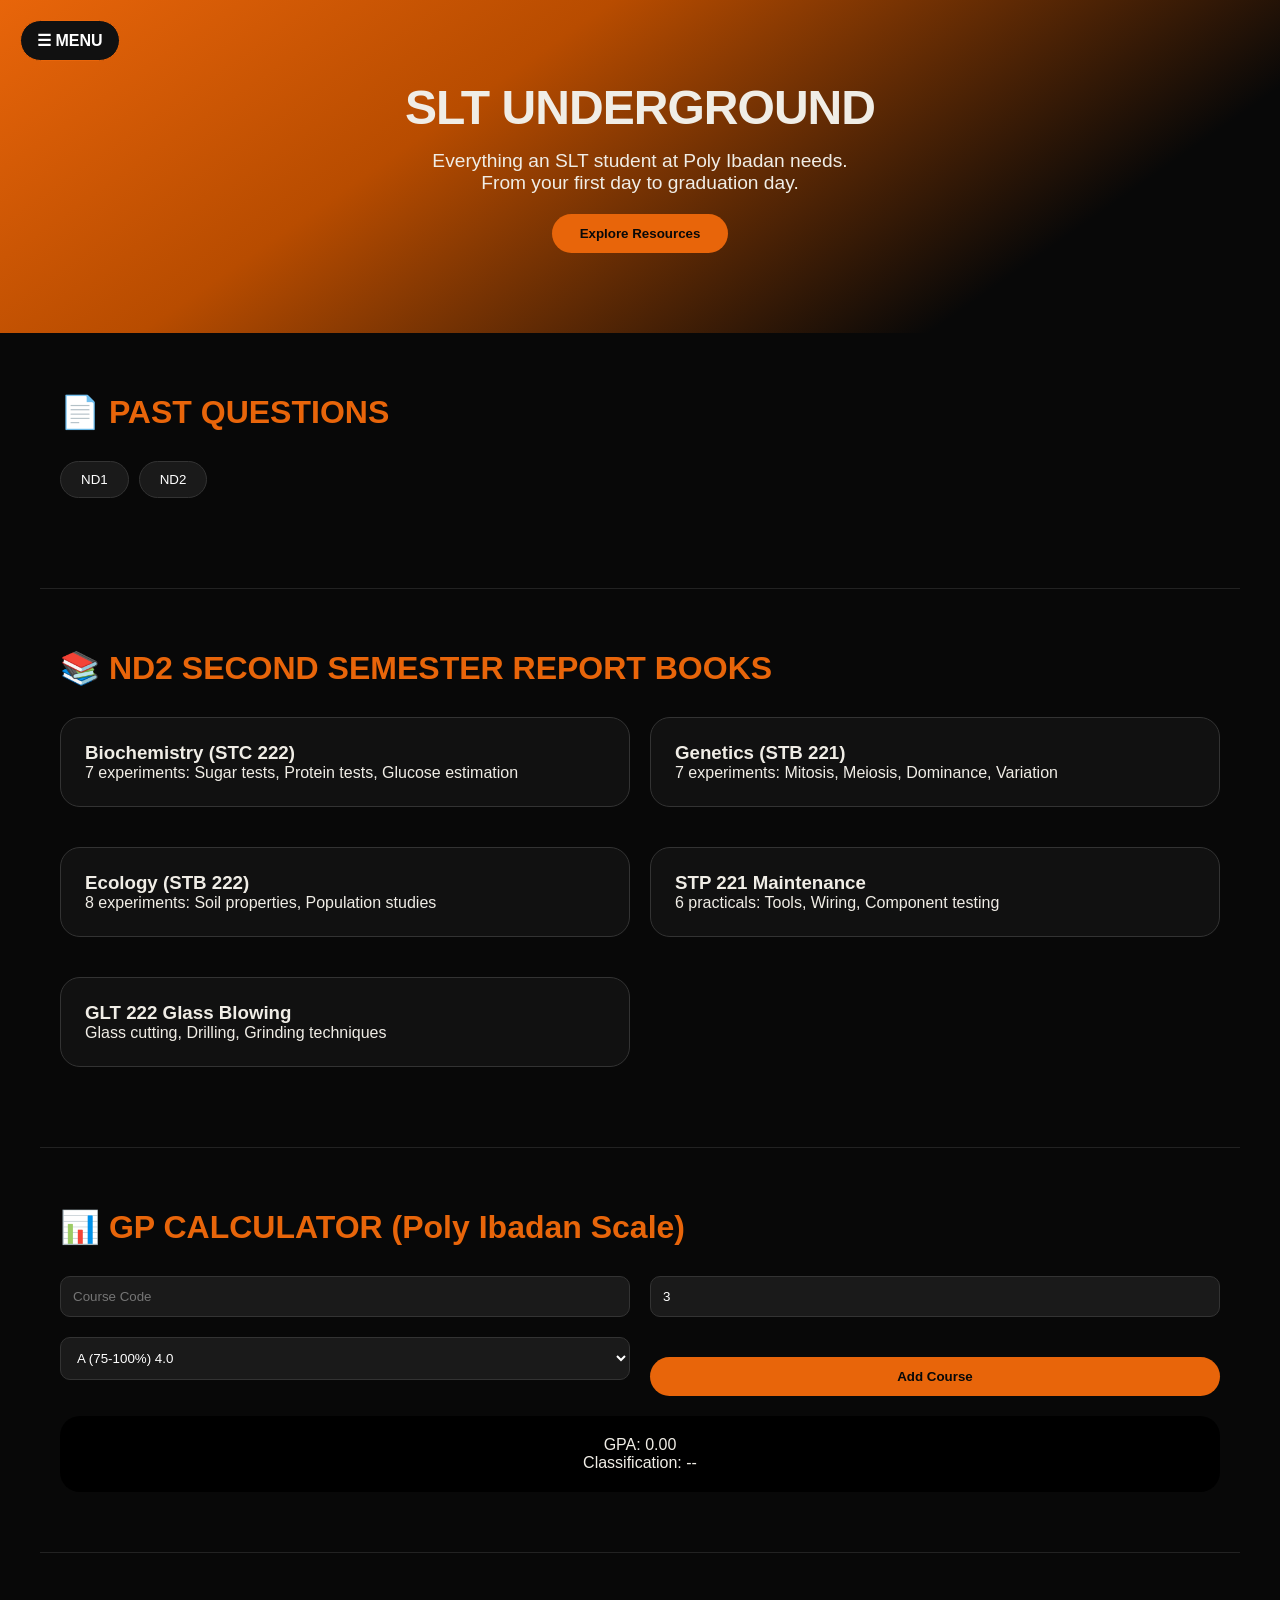
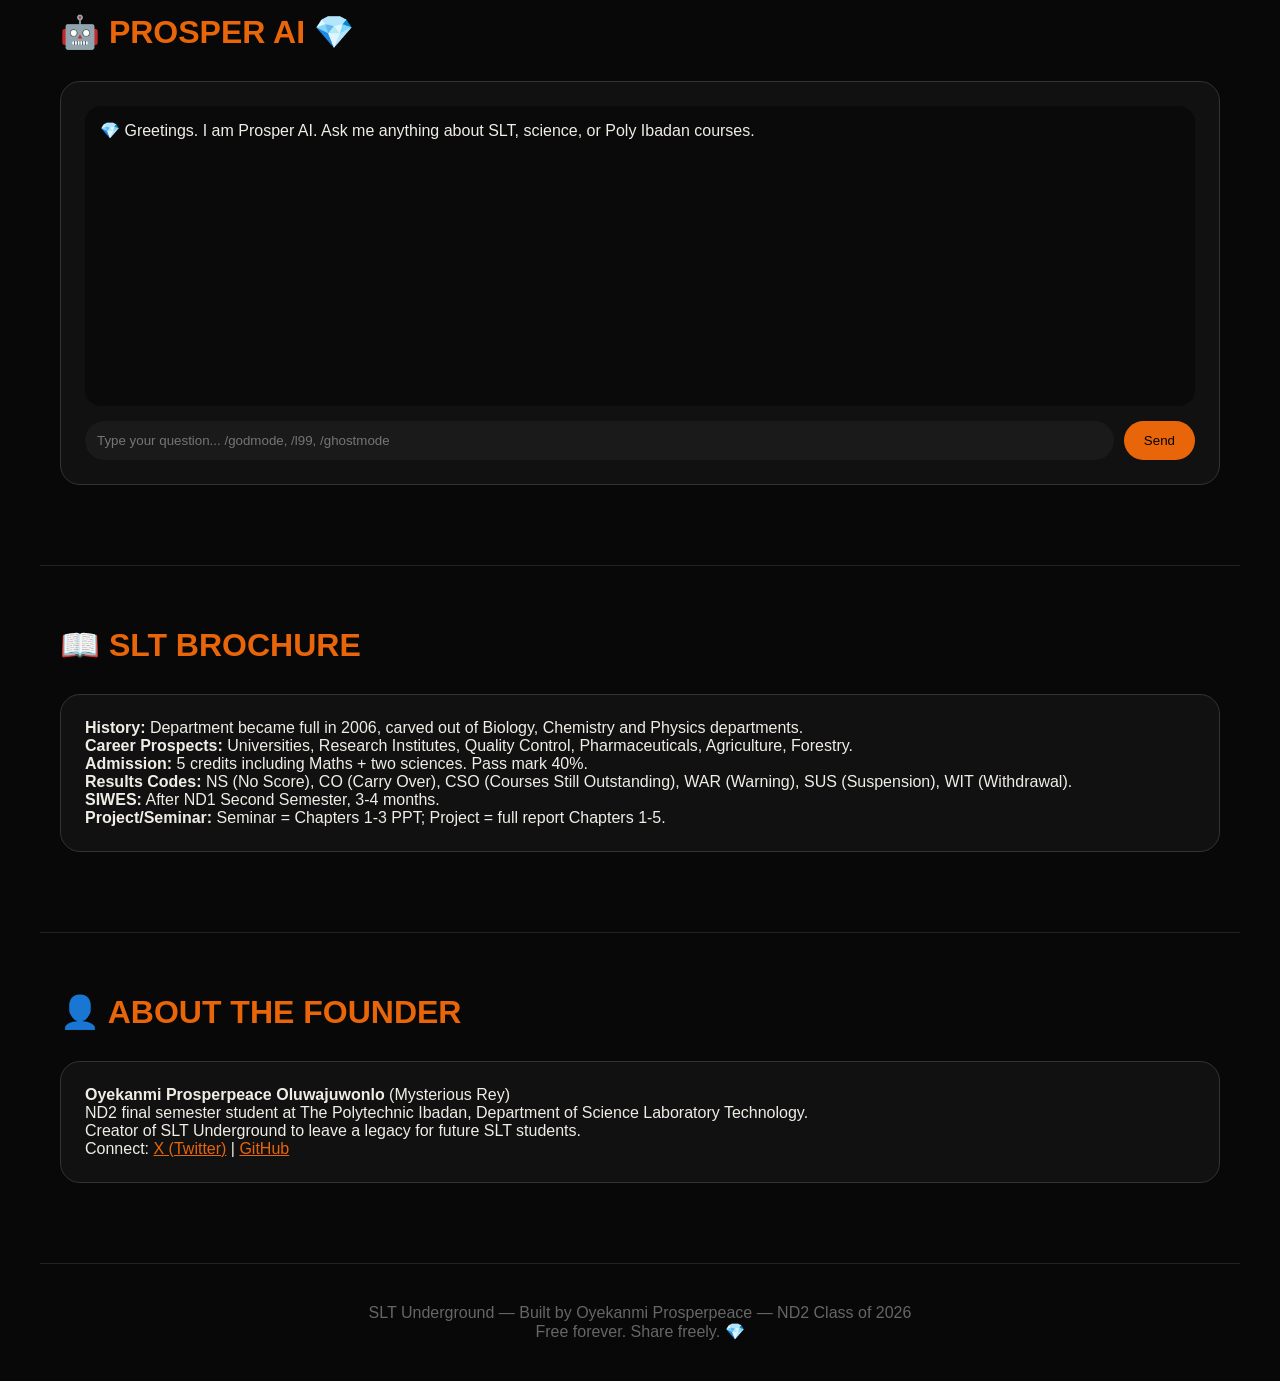
<file: index.html>
<!DOCTYPE html>
<html lang="en">
<head>
    <meta charset="UTF-8">
    <meta name="viewport" content="width=device-width, initial-scale=1.0">
    <title>SLT Underground - Everything an SLT Student Needs</title>
    <style>
        * {
            margin: 0;
            padding: 0;
            box-sizing: border-box;
        }
        body {
            background: #080808;
            color: #F0EDE6;
            font-family: 'Segoe UI', Tahoma, Geneva, Verdana, sans-serif;
        }
        /* Header with burnt orange gradient */
        .hero {
            background: linear-gradient(145deg, #E8650A 0%, #B84C00 35%, #080808 80%);
            padding: 80px 20px;
            text-align: center;
            position: relative;
        }
        h1 {
            font-size: 3rem;
            letter-spacing: -0.02em;
        }
        .btn-orange {
            background: #E8650A;
            border: none;
            padding: 12px 28px;
            border-radius: 40px;
            color: #080808;
            font-weight: bold;
            cursor: pointer;
            margin-top: 20px;
            display: inline-block;
            text-decoration: none;
        }
        .section {
            padding: 60px 20px;
            max-width: 1200px;
            margin: 0 auto;
            border-bottom: 1px solid #222;
        }
        h2 {
            color: #E8650A;
            margin-bottom: 30px;
            font-size: 2rem;
        }
        .card {
            background: #111;
            border-radius: 20px;
            padding: 24px;
            border: 1px solid #333;
            margin-bottom: 20px;
        }
        .grid {
            display: grid;
            gap: 20px;
        }
        @media (min-width: 768px) {
            .grid {
                grid-template-columns: repeat(2, 1fr);
            }
        }
        .menu-btn {
            position: fixed;
            top: 20px;
            left: 20px;
            background: #111;
            border: 1px solid #E8650A;
            padding: 10px 16px;
            border-radius: 30px;
            cursor: pointer;
            z-index: 100;
            color: white;
            font-weight: bold;
        }
        .side-menu {
            position: fixed;
            top: 0;
            left: -280px;
            width: 260px;
            height: 100%;
            background: #0a0a0a;
            z-index: 200;
            transition: left 0.3s;
            padding: 80px 20px;
            border-right: 1px solid #E8650A;
        }
        .side-menu.open {
            left: 0;
        }
        .overlay {
            position: fixed;
            top: 0;
            left: 0;
            width: 100%;
            height: 100%;
            background: rgba(0,0,0,0.8);
            z-index: 150;
            display: none;
        }
        .side-menu a {
            display: block;
            color: #F0EDE6;
            text-decoration: none;
            padding: 12px 0;
            border-bottom: 1px solid #222;
        }
        .side-menu a:hover {
            color: #E8650A;
        }
        .pq-buttons {
            display: flex;
            flex-wrap: wrap;
            gap: 10px;
            margin-bottom: 30px;
        }
        .pq-btn {
            background: #1a1a1a;
            border: 1px solid #333;
            padding: 10px 20px;
            border-radius: 30px;
            cursor: pointer;
            color: white;
        }
        .pq-btn:hover, .pq-btn.active {
            background: #E8650A;
            color: #080808;
        }
        .exam-paper {
            background: #0a0a0a;
            border: 1px solid #E8650A;
            border-radius: 16px;
            padding: 30px;
            margin-top: 20px;
            max-height: 600px;
            overflow-y: auto;
            font-family: 'Courier New', monospace;
            font-size: 14px;
            line-height: 1.6;
            white-space: pre-wrap;
        }
        .download-btn {
            background: #E8650A;
            border: none;
            padding: 10px 20px;
            border-radius: 30px;
            cursor: pointer;
            margin-top: 15px;
            margin-right: 10px;
            font-weight: bold;
        }
        footer {
            text-align: center;
            padding: 40px;
            color: #666;
        }
        .coming-soon {
            background: #1a1a1a;
            padding: 40px;
            text-align: center;
            border-radius: 20px;
            color: #888;
        }
    </style>
</head>
<body>

<div class="menu-btn" id="menuBtn">☰ MENU</div>
<div class="overlay" id="overlay"></div>
<div class="side-menu" id="sideMenu">
    <a href="#" onclick="closeMenu(); showSection('home')">🏠 HOME</a>
    <a href="#" onclick="closeMenu(); showSection('pastq')">📄 PAST QUESTIONS</a>
    <a href="#" onclick="closeMenu(); showSection('reports')">📚 REPORT BOOKS</a>
    <a href="#" onclick="closeMenu(); showSection('gpcalc')">📊 GP CALCULATOR</a>
    <a href="#" onclick="closeMenu(); showSection('ai')">🤖 PROSPER AI</a>
    <a href="#" onclick="closeMenu(); showSection('brochure')">📖 SLT BROCHURE</a>
    <a href="#" onclick="closeMenu(); showSection('about')">👤 ABOUT</a>
</div>

<div class="hero" id="home">
    <h1>SLT UNDERGROUND</h1>
    <p style="margin-top: 15px; font-size: 1.2rem;">Everything an SLT student at Poly Ibadan needs.<br>From your first day to graduation day.</p>
    <button class="btn-orange" onclick="showSection('pastq')">Explore Resources</button>
</div>

<div class="section" id="pastq">
    <h2>📄 PAST QUESTIONS</h2>
    <div class="pq-buttons" id="levelButtons"></div>
    <div id="courseList"></div>
    <div id="examViewer" class="exam-paper" style="display: none;"></div>
</div>

<div class="section" id="reports">
    <h2>📚 ND2 SECOND SEMESTER REPORT BOOKS</h2>
    <div class="grid">
        <div class="card"><h3>Biochemistry (STC 222)</h3><p>7 experiments: Sugar tests, Protein tests, Glucose estimation</p></div>
        <div class="card"><h3>Genetics (STB 221)</h3><p>7 experiments: Mitosis, Meiosis, Dominance, Variation</p></div>
        <div class="card"><h3>Ecology (STB 222)</h3><p>8 experiments: Soil properties, Population studies</p></div>
        <div class="card"><h3>STP 221 Maintenance</h3><p>6 practicals: Tools, Wiring, Component testing</p></div>
        <div class="card"><h3>GLT 222 Glass Blowing</h3><p>Glass cutting, Drilling, Grinding techniques</p></div>
    </div>
</div>

<div class="section" id="gpcalc">
    <h2>📊 GP CALCULATOR (Poly Ibadan Scale)</h2>
    <div class="grid">
        <div><input type="text" id="courseCode" placeholder="Course Code" style="width:100%;padding:12px;background:#1a1a1a;border:1px solid #333;color:white;border-radius:10px;"></div>
        <div><input type="number" id="creditUnit" placeholder="Credit Unit" value="3" style="width:100%;padding:12px;background:#1a1a1a;border:1px solid #333;color:white;border-radius:10px;"></div>
        <div><select id="gradeSelect" style="width:100%;padding:12px;background:#1a1a1a;border:1px solid #333;color:white;border-radius:10px;">
            <option value="4.0">A (75-100%) 4.0</option><option value="3.5">AB (70-74) 3.5</option><option value="3.25">B (65-69) 3.25</option>
            <option value="3.0">BC (60-64) 3.0</option><option value="2.75">C (55-59) 2.75</option><option value="2.5">CD (50-54) 2.5</option>
            <option value="2.25">D (45-49) 2.25</option><option value="2.0">DE (40-44) 2.0</option><option value="0">F (0-39) 0</option>
        </select></div>
        <button class="btn-orange" id="addCourseBtn">Add Course</button>
    </div>
    <ul id="coursesList" style="list-style:none; margin-top:20px;"></ul>
    <div style="background:#000; padding:20px; border-radius:20px; text-align:center; margin-top:20px;">
        <p id="gpaResult">GPA: 0.00</p>
        <p id="classification">Classification: --</p>
    </div>
</div>

<div class="section" id="ai">
    <h2>🤖 PROSPER AI 💎</h2>
    <div class="card">
        <div id="chatBox" style="height:300px; overflow-y:auto; background:#0a0a0a; padding:15px; border-radius:16px; margin-bottom:15px;">
            <p>💎 Greetings. I am Prosper AI. Ask me anything about SLT, science, or Poly Ibadan courses.</p>
        </div>
        <div style="display:flex; gap:10px;">
            <input type="text" id="aiInput" placeholder="Type your question... /godmode, /l99, /ghostmode" style="flex:1; padding:12px; background:#1a1a1a; border:none; color:white; border-radius:30px;">
            <button id="sendAiBtn" style="background:#E8650A; border:none; padding:12px 20px; border-radius:30px; cursor:pointer;">Send</button>
        </div>
    </div>
</div>

<div class="section" id="brochure">
    <h2>📖 SLT BROCHURE</h2>
    <div class="card">
        <p><strong>History:</strong> Department became full in 2006, carved out of Biology, Chemistry and Physics departments.</p>
        <p><strong>Career Prospects:</strong> Universities, Research Institutes, Quality Control, Pharmaceuticals, Agriculture, Forestry.</p>
        <p><strong>Admission:</strong> 5 credits including Maths + two sciences. Pass mark 40%.</p>
        <p><strong>Results Codes:</strong> NS (No Score), CO (Carry Over), CSO (Courses Still Outstanding), WAR (Warning), SUS (Suspension), WIT (Withdrawal).</p>
        <p><strong>SIWES:</strong> After ND1 Second Semester, 3-4 months.</p>
        <p><strong>Project/Seminar:</strong> Seminar = Chapters 1-3 PPT; Project = full report Chapters 1-5.</p>
    </div>
</div>

<div class="section" id="about">
    <h2>👤 ABOUT THE FOUNDER</h2>
    <div class="card">
        <p><strong>Oyekanmi Prosperpeace Oluwajuwonlo</strong> (Mysterious Rey)</p>
        <p>ND2 final semester student at The Polytechnic Ibadan, Department of Science Laboratory Technology.</p>
        <p>Creator of SLT Underground to leave a legacy for future SLT students.</p>
        <p>Connect: <a href="https://x.com/OProsperpeace" style="color:#E8650A;">X (Twitter)</a> | <a href="https://github.com/prosperpeace04" style="color:#E8650A;">GitHub</a></p>
    </div>
</div>

<footer>
    <p>SLT Underground — Built by Oyekanmi Prosperpeace — ND2 Class of 2026</p>
    <p>Free forever. Share freely. 💎</p>
</footer>

<script>
    // Menu functions
    function closeMenu() {
        document.getElementById('sideMenu').classList.remove('open');
        document.getElementById('overlay').style.display = 'none';
    }
    document.getElementById('menuBtn').onclick = () => {
        document.getElementById('sideMenu').classList.add('open');
        document.getElementById('overlay').style.display = 'block';
    };
    document.getElementById('overlay').onclick = closeMenu;
    function showSection(id) {
        closeMenu();
        document.getElementById(id).scrollIntoView({ behavior: 'smooth' });
    }

    // Past Questions Database
    const pastQuestions = {
        "STB 121": `THE POLYTECHNIC, IBADAN
FACULTY OF SCIENCE
DEPARTMENT OF SCIENCE LABORATORY TECHNOLOGY

SECOND SEMESTER EXAMINATION, 2023/2024

COURSE TITLE: CELL BIOLOGY
COURSE CODE: STB 121
TIME: 2 HOURS

ANSWER ANY FOUR QUESTIONS

1a. Define cell.
1b. State the cell theory.
1c. State functions of: Mitochondria, Golgi apparatus, ER, Lysosome, Ribosome.

2a. Define Mitosis.
2b. Explain stages of mitosis with diagram.
2c. State three significance of Mitosis.

3a. Differentiate between respiration and fermentation.
3b. Give four differences between aerobic and anaerobic respiration.`,

        "STC 121": `THE POLYTECHNIC, IBADAN
DEPARTMENT OF SCIENCE LABORATORY TECHNOLOGY

SECOND SEMESTER EXAMINATION 2024/2025

COURSE CODE: STC 121
COURSE TITLE: ORGANIC CHEMISTRY I
TIME: 2 HOURS

ANSWER FOUR QUESTIONS

1a. Define Isomerism and Functional Group.
1b. State properties of Homologous Series.
1c. Draw: 2,4-dimethyl pentane, 1,3-dimethyl hexane.

2a. What is Homologous Series?
2b. State first three members of Alkenes.
2c. Draw structure of 3-ethyl-4,5-dimethyl-hept-1-yne.`,

        "STC 122": `THE POLYTECHNIC, IBADAN
SCIENCE LABORATORY TECHNOLOGY DEPARTMENT

SECOND SEMESTER EXAMINATION 2024/2025

COURSE CODE: STC 122
COURSE TITLE: PHYSICAL CHEMISTRY
TIME: 2 HOURS

ANSWER FOUR QUESTIONS

1a. Define Rate of chemical reaction and Vapour pressure.
1b. State six factors affecting rate of reaction.
1c. State Raoult's law.

2a. Define Electrolysis.
2b. State Faraday's First and Second Laws.
2c. Calculate mass of copper deposited with 3A for 2 hours.`,

        "STC 123": `THE POLYTECHNIC, IBADAN
DEPARTMENT OF SCIENCE LABORATORY TECHNOLOGY

SECOND SEMESTER EXAMINATION 2024/2025

COURSE CODE: STC 123
COURSE TITLE: ANALYTICAL CHEMISTRY
TIME: 2.5 HOURS

ANSWER FIVE QUESTIONS

1a. Differences between classical and instrumental methods.
1b. Define Qualitative and Quantitative Analysis.

2a. Prepare 500ml of 15% w/v glucose solution.
2b. Calculate dilution of H2SO4 from 1.50M to 0.05M.`,

        "GLT 121": `THE POLYTECHNIC, IBADAN
SCIENCE LABORATORY TECHNOLOGY DEPARTMENT

SECOND SEMESTER EXAMINATION 2024/2025

GLT 121: GENERAL LABORATORY TECHNIQUES II
TIME: 2 HOURS

ANSWER FOUR QUESTIONS

1a. Discuss safe storage of chemicals.
1b. Highlight ways to manage laboratory wastes.

2a. Mention ten ways purity can be achieved.
2b. Draw labelled diagram of distillation.

3a. Properties of ideal extraction solvents.
3b. Calculate grams of NaOH for 500ml of 0.5M solution.`,

        "COM 123": `THE POLYTECHNIC, IBADAN
DEPARTMENT OF COMPUTER STUDIES

SECOND SEMESTER EXAMINATION 2024/2025

COM 123: COMPUTER APPLICATION PACKAGES I
TIME: 2.5 HOURS

ANSWER ANY FOUR QUESTIONS

1a. What is Word Processing?
1b. Explain four features of Word Processing.
1c. State five advantages over manual typewriter.

2a. Differences between System and Application Software.
2b. Examples of System Software and Application Software.`,

        "PTD 121": `THE POLYTECHNIC, IBADAN
MECHANICAL ENGINEERING DEPARTMENT

SECOND SEMESTER EXAMINATION 2024/2025

PTD 121: TECHNICAL DRAWING
TIME: 2 HOURS

1a. Construct octagon in square of side 40mm.
1b. Construct pentagon and heptagon of side 50mm.
1c. Draw freehand sketch of six laboratory equipment.

2a. How many degrees in a circle, semi-circle, quadrant, right angle?
2b. Define lettering, styles and types.`,

        "STP 122": `THE POLYTECHNIC, IBADAN
FACULTY OF SCIENCE
DEPARTMENT OF SCIENCE LABORATORY TECHNOLOGY

SECOND SEMESTER EXAMINATION 2023/2024

STP 122: OPTICS AND WAVES
TIME: 2 HOURS

ANSWER ANY FOUR QUESTIONS

1a. List twelve eye defects.
1b. Range 25cm-250cm. Find power of spectacles.

2a. Differentiate between eye and camera.
2b. Lens powers -2.50D and +1.0D. Identify defects.

3a. List optical instruments.
3b. Telescope: objective 80cm, eyepiece 4cm. Find magnification.`,

        "EED 126": `THE POLYTECHNIC, IBADAN
SECOND SEMESTER EXAMINATION 2023/2024

EED 126: INTRODUCTION TO ENTREPRENEURSHIP

MULTIPLE CHOICE QUESTIONS

30. Challenges of self-employment except? (A) Broad responsibility (B) Time constraint (C) Uncertain future (D) Setting income
31. Warehousing is under which entrepreneurship? (A) Service (B) Technology (C) Social (D) Manufacturing
32. NERFUND means? (A) National Economic Reconstruction Funds (B) Nigeria Economic Reconstruction Fund
33. Goal setting is a process for thinking about your ideal future. True/False`
    };

    let currentLevel = null;

    function showLevel(level) {
        currentLevel = level;
        let courses = [];
        if (level === 'ND1') {
            courses = ['STB 121', 'STC 121', 'STC 122', 'STC 123', 'GLT 121', 'COM 123', 'PTD 121', 'STP 122', 'EED 126'];
        } else {
            courses = ['STC 222 (Coming Soon)', 'STB 221', 'GNS 113'];
        }
        
        let html = '<div class="pq-buttons">';
        courses.forEach(c => {
            let code = c.split(' ')[0];
            html += `<button class="pq-btn" onclick="showExam('${code}')">${c}</button>`;
        });
        html += '</div>';
        document.getElementById('courseList').innerHTML = html;
        
        document.querySelectorAll('.pq-btn').forEach(btn => btn.classList.remove('active'));
        event.target.classList.add('active');
    }

    function showExam(code) {
        let content = pastQuestions[code];
        if (!content) {
            content = `⚠️ COMING SOON ⚠️\n\nThe full past question paper for ${code} is being uploaded.\nPlease check back in 1-2 weeks.`;
        }
        let viewer = document.getElementById('examViewer');
        viewer.innerHTML = `<div style="margin-bottom:15px"><strong>${code} PAST QUESTION PAPER</strong></div><div style="white-space:pre-wrap; font-family:'Courier New',monospace;">${content}</div>
        <button class="download-btn" onclick="downloadExam('${code}')">📥 Download as Text</button>
        <button class="download-btn" onclick="window.print()">🖨️ Print</button>`;
        viewer.style.display = 'block';
    }

    function downloadExam(code) {
        let content = pastQuestions[code] || "Content coming soon.";
        const blob = new Blob([content], { type: 'text/plain' });
        const url = URL.createObjectURL(blob);
        const a = document.createElement('a');
        a.href = url;
        a.download = `${code}_Past_Question.txt`;
        a.click();
        URL.revokeObjectURL(url);
    }

    // Display level buttons
    document.getElementById('levelButtons').innerHTML = `
        <button class="pq-btn" onclick="showLevel('ND1')">ND1</button>
        <button class="pq-btn" onclick="showLevel('ND2')">ND2</button>
    `;

    // GP Calculator
    let courses = [];
    function updateGPA() {
        let totalPoints = 0, totalCredits = 0;
        courses.forEach(c => {
            totalPoints += c.gp * c.credits;
            totalCredits += c.credits;
        });
        let gpa = totalCredits ? (totalPoints / totalCredits).toFixed(2) : "0.00";
        document.getElementById('gpaResult').innerHTML = `GPA: ${gpa}`;
        let gpaNum = parseFloat(gpa);
        if (gpaNum >= 3.5) document.getElementById('classification').innerHTML = "Classification: Distinction";
        else if (gpaNum >= 3.0) document.getElementById('classification').innerHTML = "Classification: Upper Credit";
        else if (gpaNum >= 2.5) document.getElementById('classification').innerHTML = "Classification: Lower Credit";
        else if (gpaNum >= 2.0) document.getElementById('classification').innerHTML = "Classification: Pass";
        else document.getElementById('classification').innerHTML = "Classification: Fail";
        
        let listHtml = '';
        courses.forEach((c, i) => {
            listHtml += `<li style="background:#111; padding:10px; margin:5px 0; border-radius:10px;">${c.code} (${c.credits} credits) - Grade: ${c.gradeText}<button onclick="removeCourse(${i})" style="float:right; background:#333; border:none; padding:5px 12px; border-radius:20px; cursor:pointer;">Remove</button></li>`;
        });
        document.getElementById('coursesList').innerHTML = listHtml;
    }
    function removeCourse(i) { courses.splice(i,1); updateGPA(); }
    document.getElementById('addCourseBtn').onclick = () => {
        let code = document.getElementById('courseCode').value;
        let credits = parseInt(document.getElementById('creditUnit').value);
        let gp = parseFloat(document.getElementById('gradeSelect').value);
        let gradeText = document.getElementById('gradeSelect').options[document.getElementById('gradeSelect').selectedIndex].text;
        if (code && credits) {
            courses.push({ code, credits, gp, gradeText });
            updateGPA();
            document.getElementById('courseCode').value = '';
        }
    };

    // Prosper AI
    document.getElementById('sendAiBtn').onclick = () => {
        let input = document.getElementById('aiInput').value;
        let chatBox = document.getElementById('chatBox');
        chatBox.innerHTML += `<p><strong>You:</strong> ${input}</p>`;
        let response = "💎 ";
        let lower = input.toLowerCase();
        if (lower.includes('/godmode')) response += "GODMODE: Detailed explanation follows. " + input.replace('/godmode','');
        else if (lower.includes('/l99')) response += "L99: Advanced level beyond textbook. " + input.replace('/l99','');
        else if (lower.includes('/ghostmode')) response += "GHOSTMODE: " + input.replace('/ghostmode','');
        else if (lower.includes('mitosis')) response += "Mitosis produces two identical daughter cells. Stages: Prophase, Metaphase, Anaphase, Telophase.";
        else if (lower.includes('gpa')) response += "Use the GP Calculator above. A=4.0, AB=3.5, B=3.25, BC=3.0, C=2.75, CD=2.5, D=2.25, DE=2.0, F=0.";
        else response += "Ask me about SLT courses, lab techniques, past questions, or use /godmode for detailed answers.";
        chatBox.innerHTML += `<p><strong>Prosper AI 💎:</strong> ${response}</p>`;
        document.getElementById('aiInput').value = '';
        chatBox.scrollTop = chatBox.scrollHeight;
    };
</script>
</body>
</html>
</file>
